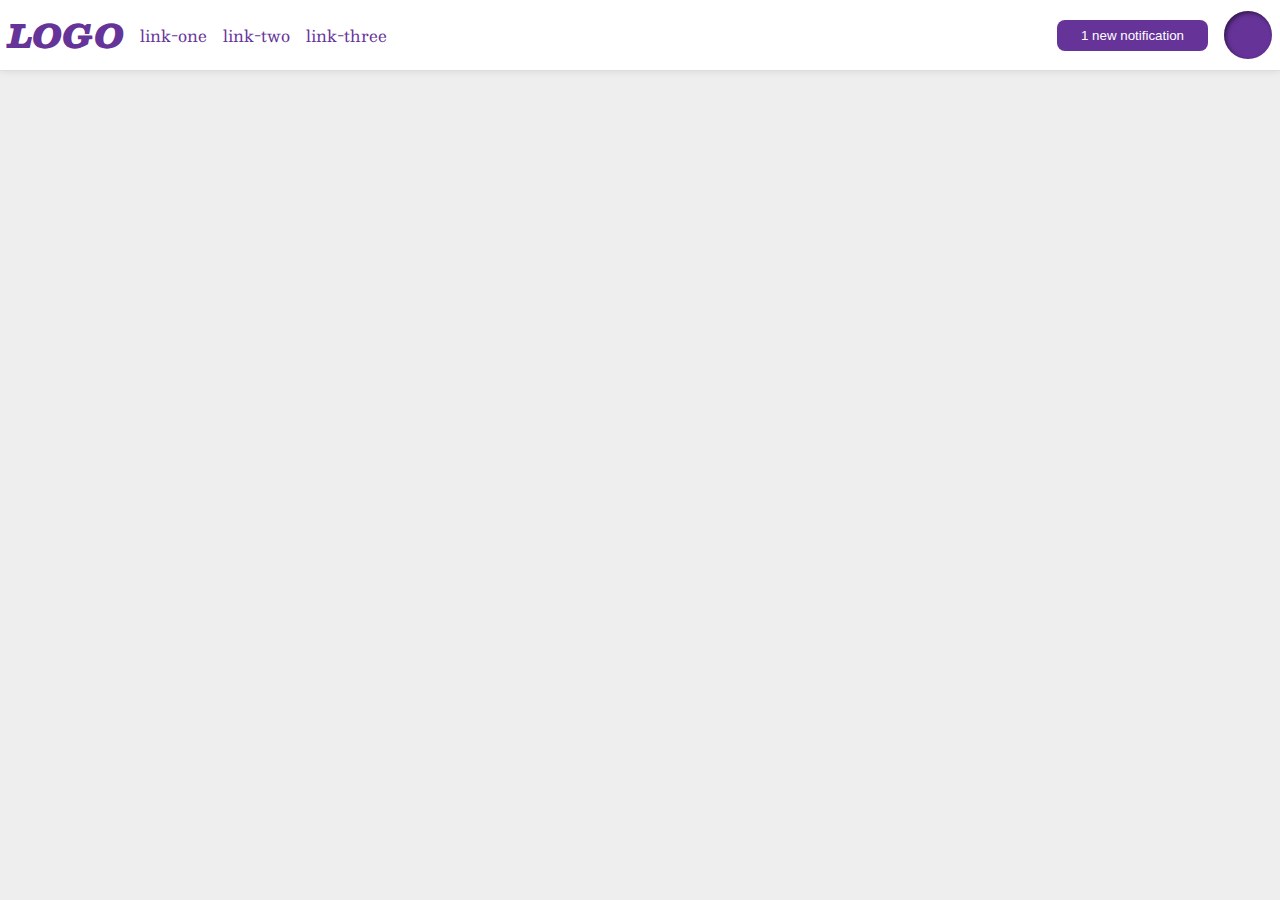
<file: foundations/flex/03-flex-header-2/index.html>
<!DOCTYPE html>
<html lang="en">
  <head>
    <meta charset="UTF-8">
    <meta http-equiv="X-UA-Compatible" content="IE=edge">
    <meta name="viewport" content="width=device-width, initial-scale=1.0">
    <title>Flex Header 2</title>
    <link rel="stylesheet" href="style.css">
  </head>
  <body>
    <div class="header">
      <div class="left">
        <div class="logo">
          LOGO
        </div>
        <ul class="links">
          <li><a href="https://google.com">link-one</a></li>
          <li><a href="https://google.com">link-two</a></li>
          <li><a href="https://google.com">link-three</a></li>
        </ul>
      </div>
      <div class="right">
        <button class="notifications">
          1 new notification
        </button>
        <div class="profile-image"></div>
      </div>
    </div>
  </body>
</html>
</file>
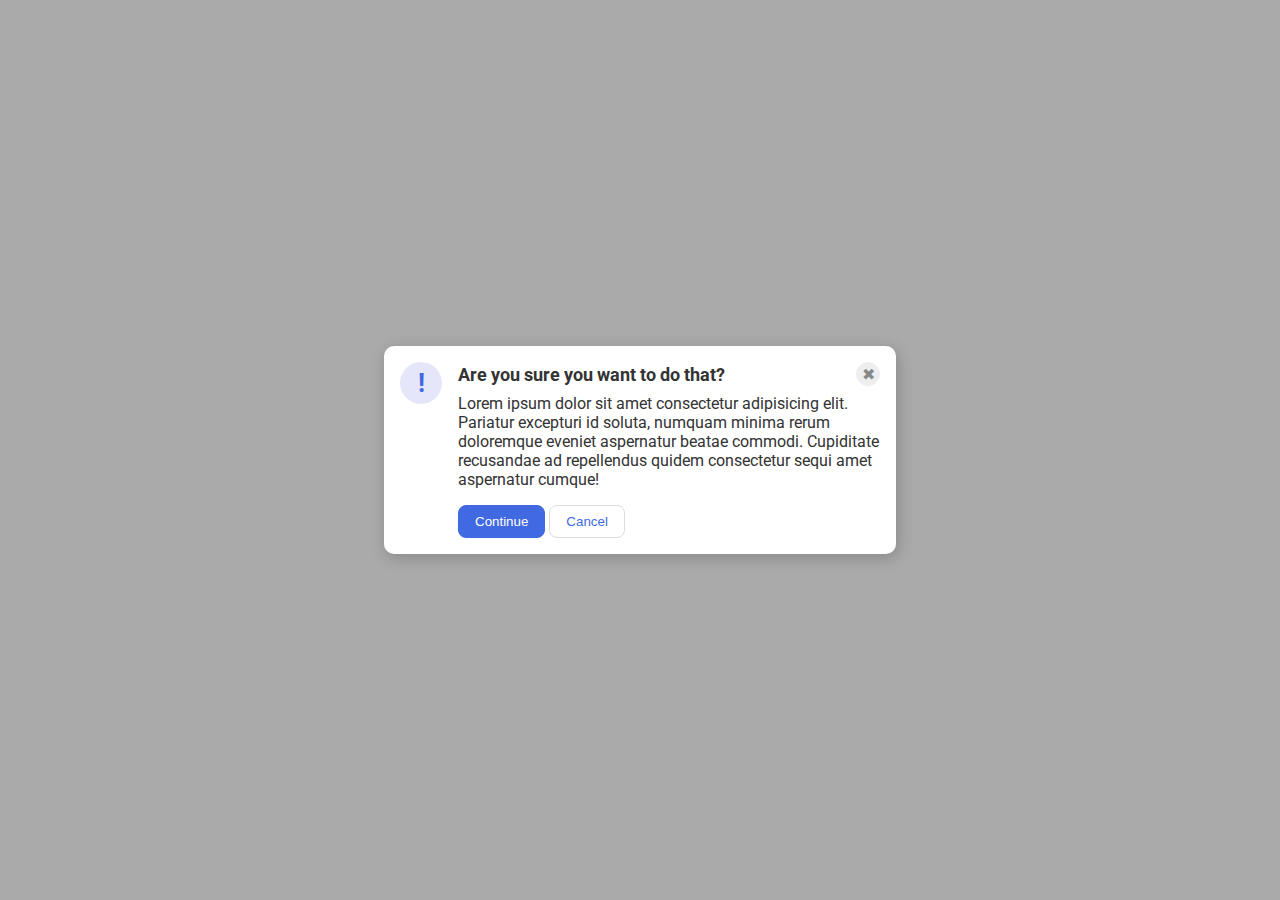
<file: foundations/flex/05-flex-modal/index.html>
<!DOCTYPE html>
<html lang="en">
  <head>
    <meta charset="UTF-8">
    <meta http-equiv="X-UA-Compatible" content="IE=edge">
    <meta name="viewport" content="width=device-width, initial-scale=1.0">
    <link rel="stylesheet" href="style.css">
    <title>Modal</title>
  </head>
  <body>
    <div class="modal">
      <div class="icon">!</div>
      <div class="container">
        <div class="first-part">
          <div class="header">Are you sure you want to do that?</div>
            <button class="close-button">✖</button>
        </div>
        <div class="second-part">
          <div class="text">Lorem ipsum dolor sit amet consectetur adipisicing elit. Pariatur excepturi id soluta, numquam minima rerum doloremque eveniet aspernatur beatae commodi. Cupiditate recusandae ad repellendus quidem consectetur sequi amet aspernatur cumque!</div>
        </div>
        <div class="third-part">
          <button class="continue">Continue</button>
          <button class="cancel">Cancel</button>          
        </div>
      </div>
    </div>
  </body>
</html>
</file>
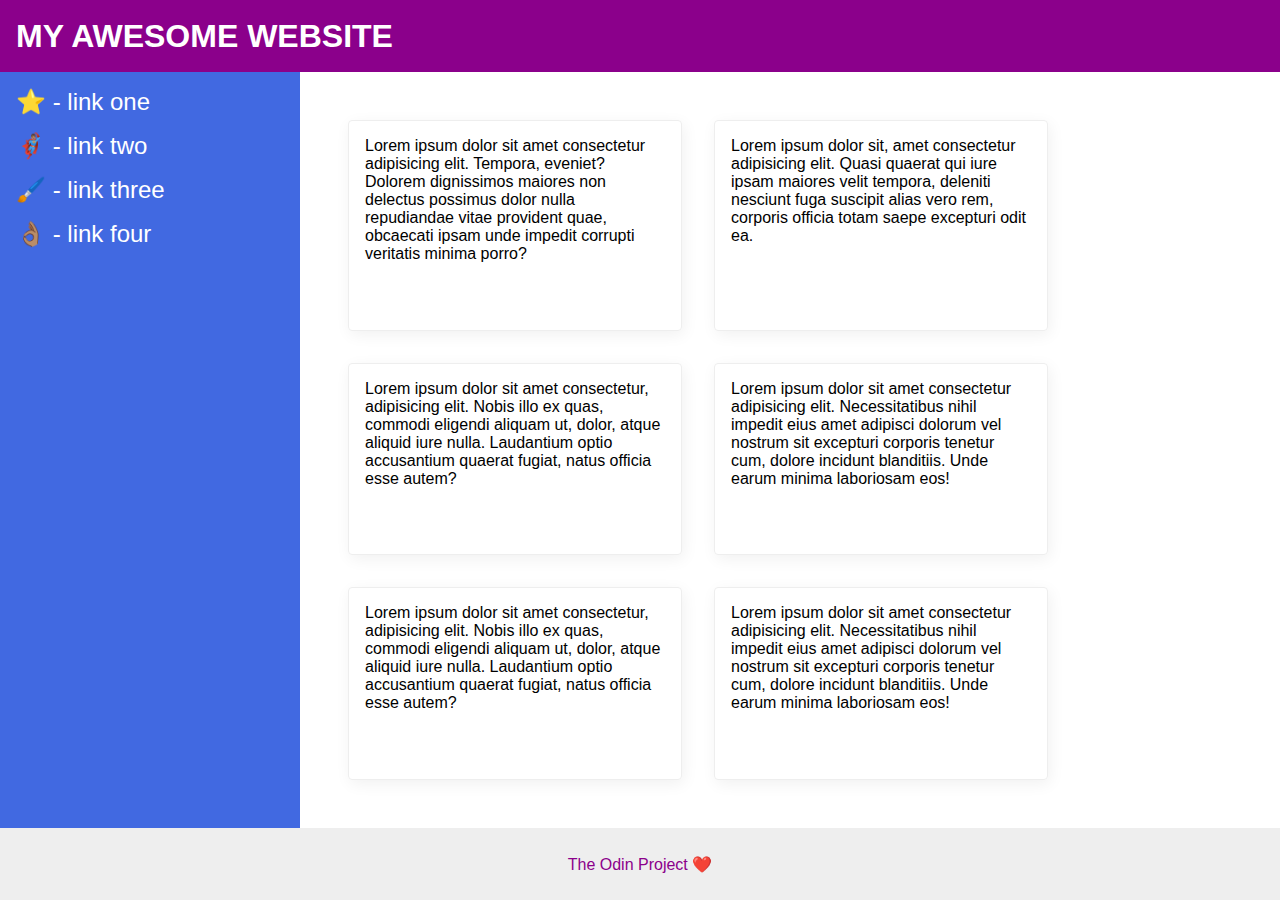
<file: foundations/flex/07-flex-layout-2/index.html>
<!DOCTYPE html>
<html lang="en">
  <head>
    <meta charset="UTF-8">
    <meta http-equiv="X-UA-Compatible" content="IE=edge">
    <meta name="viewport" content="width=device-width, initial-scale=1.0">
    <title>The Holy Grail</title>
    <link rel="stylesheet" href="style.css">
  </head>
  <body>
    <div class="header">
      MY AWESOME WEBSITE
    </div>

    <div class="content">
      <div class="sidebar">
        <ul>
          <li><a href="#">⭐ - link one</a></li>
          <li><a href="#">🦸🏽‍♂️ - link two</a></li>
          <li><a href="#">🖌️ - link three</a></li>
          <li><a href="#">👌🏽 - link four</a></li>
        </ul>
      </div>

      <div class="cards">
        <div class="card">Lorem ipsum dolor sit amet consectetur adipisicing elit. Tempora, eveniet? Dolorem dignissimos maiores non delectus possimus dolor nulla repudiandae vitae provident quae, obcaecati ipsam unde impedit corrupti veritatis minima porro?</div>
        <div class="card">Lorem ipsum dolor sit, amet consectetur adipisicing elit. Quasi quaerat qui iure ipsam maiores velit tempora, deleniti nesciunt fuga suscipit alias vero rem, corporis officia totam saepe excepturi odit ea.</div>
        <div class="card">Lorem ipsum dolor sit amet consectetur, adipisicing elit. Nobis illo ex quas, commodi eligendi aliquam ut, dolor, atque aliquid iure nulla. Laudantium optio accusantium quaerat fugiat, natus officia esse autem?</div>
        <div class="card">Lorem ipsum dolor sit amet consectetur adipisicing elit. Necessitatibus nihil impedit eius amet adipisci dolorum vel nostrum sit excepturi corporis tenetur cum, dolore incidunt blanditiis. Unde earum minima laboriosam eos!</div>
        <div class="card">Lorem ipsum dolor sit amet consectetur, adipisicing elit. Nobis illo ex quas, commodi eligendi aliquam ut, dolor, atque aliquid iure nulla. Laudantium optio accusantium quaerat fugiat, natus officia esse autem?</div>
        <div class="card">Lorem ipsum dolor sit amet consectetur adipisicing elit. Necessitatibus nihil impedit eius amet adipisci dolorum vel nostrum sit excepturi corporis tenetur cum, dolore incidunt blanditiis. Unde earum minima laboriosam eos!</div>
      </div>
    </div>
    
    <div class="footer">
      The Odin Project ❤️
    </div>
  </body>
</html>
</file>
<file: foundations/flex/03-flex-header-2/style.css>
/* this is some magical font-importing.  
you'll learn about it later. */
@import url('https://fonts.googleapis.com/css2?family=Besley:ital,wght@0,400;1,900&display=swap');

body {
  margin: 0;
  background: #eee;
  font-family: Besley, serif;
}

.header {
  background: white;
  border-bottom: 1px solid #ddd;
  box-shadow: 0 0 8px rgba(0,0,0,.1);
  display: flex;
  justify-content: space-between;
  padding: 8px;
}

.profile-image {
  background: rebeccapurple;
  box-shadow: inset 2px 2px 4px rgba(0,0,0,.5);
  border-radius: 50%;
  width: 48px;
  height: 48px;
}

.logo {
  color: rebeccapurple;
  font-size: 32px;
  font-weight: 900;
  font-style: italic;
}

.left, .right {
  display: flex;
  align-items: center;
  gap: 16px;
}

button {
  border: none;
  border-radius: 8px;
  background: rebeccapurple;
  color: white;
  padding: 8px 24px;
}

a {
  /* this removes the line under our links */
  text-decoration: none;
  color: rebeccapurple;
}

ul {
  list-style-type: none;
  display: flex;
  gap: 16px;
  padding: 0;
  margin: 0;
}
</file>
<file: foundations/flex/05-flex-modal/style.css>
@import url('https://fonts.googleapis.com/css2?family=Roboto:wght@400;700&display=swap');

html, body {
  height: 100%;
}

body {
  font-family: Roboto, sans-serif;
  margin: 0;
  background: #aaa;
  color: #333;
  /* I'll give you this one for free lol */
  display: flex;
  align-items: center;
  justify-content: center;
}

.modal {
  background: white;
  width: 480px;
  border-radius: 10px;
  box-shadow: 2px 4px 16px rgba(0,0,0,.2);
}

.icon {
  color: royalblue;
  font-size: 26px;
  font-weight: 700;
  background: lavender;
  width: 42px;
  height: 42px;
  border-radius: 50%;
  display: flex;
  align-items: center;
  justify-content: center;
}

.close-button {
  background: #eee;
  border-radius: 50%;
  color: #888;
  font-weight: 400;
  font-size: 16px;
  height: 24px;
  width: 24px;
  display: flex;
  align-items: center;
  justify-content: center;
  border: 1px solid #eee;
  padding: 0;
}

button {
  cursor: pointer;
  padding: 8px 16px;
  border-radius: 8px;
}

button.continue {
  background: royalblue;
  border: 1px solid royalblue;
  color: white;
}

button.cancel {
  background: white;
  border: 1px solid #ddd;
  color: royalblue;
}

/* My answer */

.modal {
  display: flex;
  gap: 16px;
  padding: 16px;
}

.icon {
  flex: 0 0 auto;
}

.first-part {
  display: flex;
  justify-content: space-between;
  align-items: center;
  margin-bottom: 8px;
}

.header {
  font-weight: 700;
  font-size: 18px;
}

.second-part {
  margin-bottom: 16px;
}
</file>
<file: foundations/flex/07-flex-layout-2/style.css>
body {
  font-family: -apple-system, BlinkMacSystemFont, 'Segoe UI', Roboto, Oxygen, Ubuntu, Cantarell, 'Open Sans', 'Helvetica Neue', sans-serif;
  margin: 0;
  min-height: 100vh;
}

.header {
  height: 72px;
  background: darkmagenta;
  color: white;
}

.footer {
  height: 72px;
  background: #eee;
  color: darkmagenta;
}

.sidebar {
  width: 300px;
  background: royalblue;
  box-sizing: border-box;
}

.card {
  border: 1px solid #eee;
  box-shadow: 2px 4px 16px rgba(0,0,0,.06);
  border-radius: 4px;
}

/* My answer */

body {
  display: flex;
  flex-direction: column;
}

.header {
  font-size: 32px;
  font-weight: 900;
  display: flex;
  align-items: center;
  padding: 0 16px;
}

.content {
  flex: 1 1 0;
  display: flex;
}

.sidebar {
  flex: 0 0 auto;
  padding: 16px;
}

ul {
  list-style-type: none;
  font-size: 24px;
  display: flex;
  flex-direction: column;
  gap: 16px;
  padding: 0;
  margin: 0;
}

a {
  text-decoration: none;
  color: white;
}

.cards {
  display: flex;
  flex-wrap: wrap;
  gap: 32px;
  padding: 48px;
}

.card {
  padding: 16px;
  width: 300px;
}

.footer {
  display: flex;
  justify-content: center;
  align-items: center;
}
</file>
